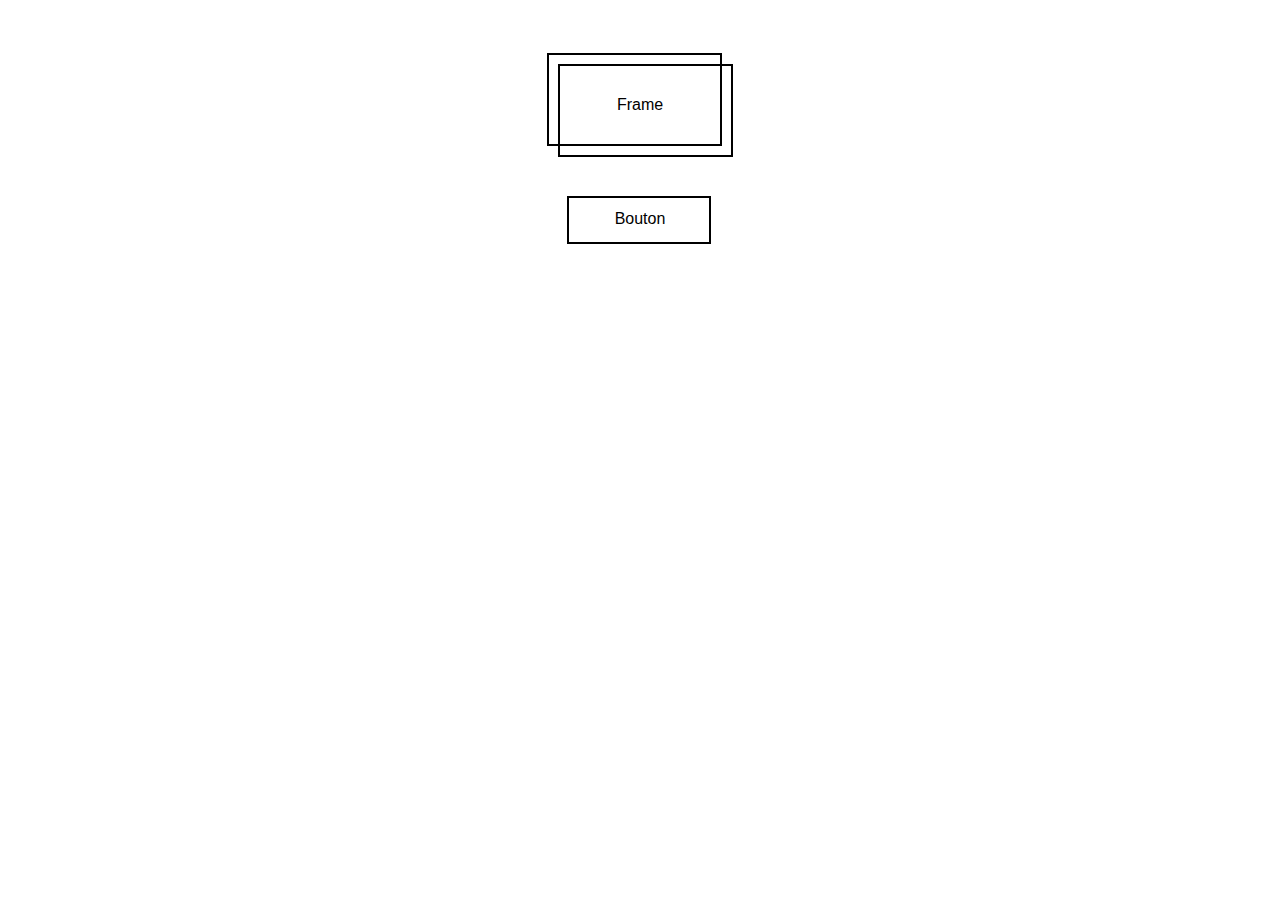
<file: frameDivided/index.html>
<!DOCTYPE html>
<html>
<head>
	<title>Frame Divided</title>
    <link rel="stylesheet" type="text/css" href="style.css"/>
    <script src="script.js"></script>
</head>
<body>

    <div style="display: flex; justify-content: center; margin-top: 4em;">
        <div class="frame">Frame</div>
    </div>

    <div style="display: flex; justify-content: center; margin-top: 3em;">
        <button class="btnFrame" onclick="changeFrameClass()">Bouton</button>
    </div>

    <div id="framePopup" class="popup centered_elem">
        <div id="frameText" class="addOverlayElementBefore">Frame popup</div>
    </div>

</body>
</html>
</file>
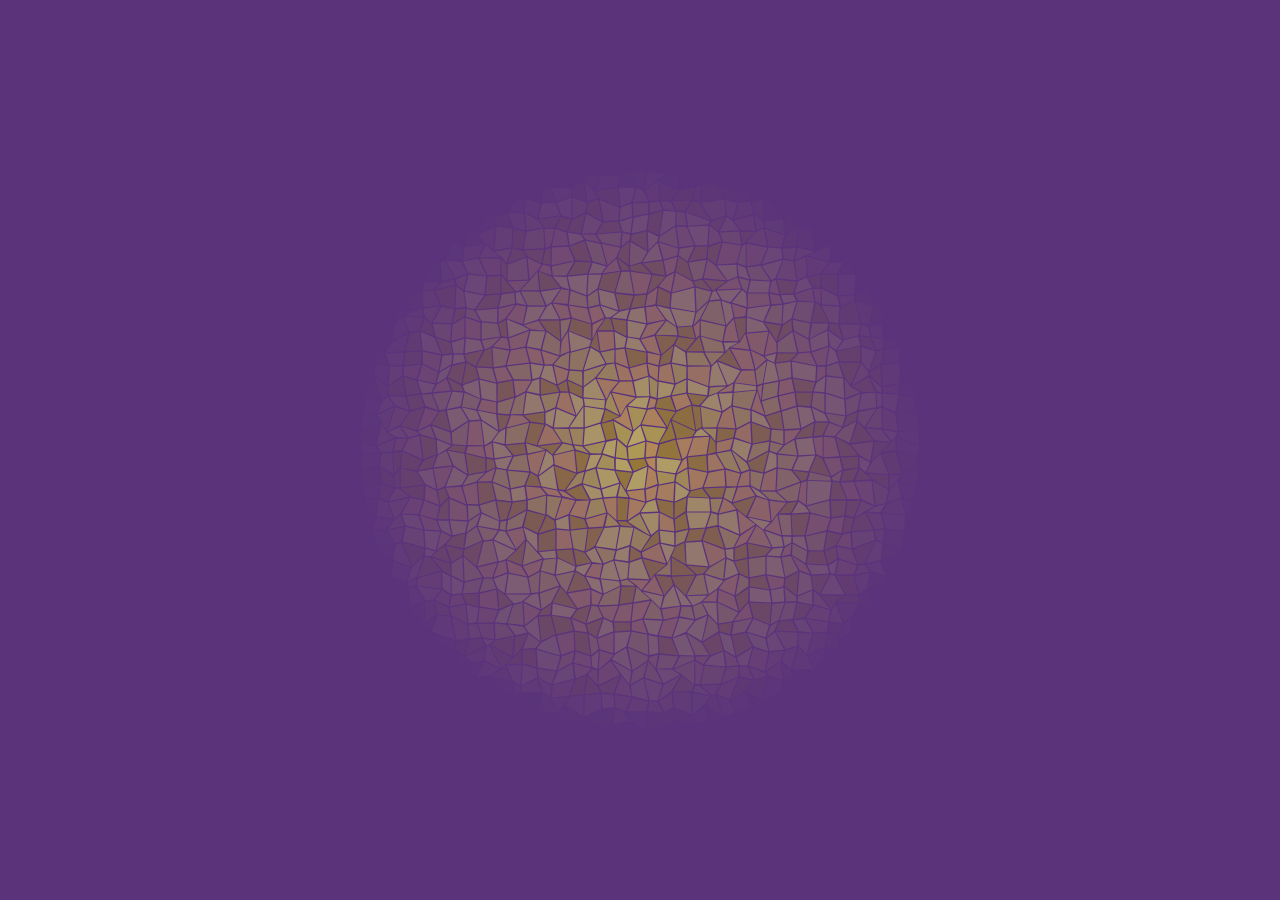
<file: mosaic/index.html>
<!DOCTYPE html>
<html>
<head>
	<title>Mosaic</title>
    <link rel="stylesheet" type="text/css" href="style.css"/>
</head>
<body>
    <br>
    <div id="mainContainer" class="container">
        <div id="circleOverlay"></div>
        <!--<div id="title" class="title">Mosaic</div>-->
    </div>
</body>

    <script src="script.js"></script>
</html>
</file>
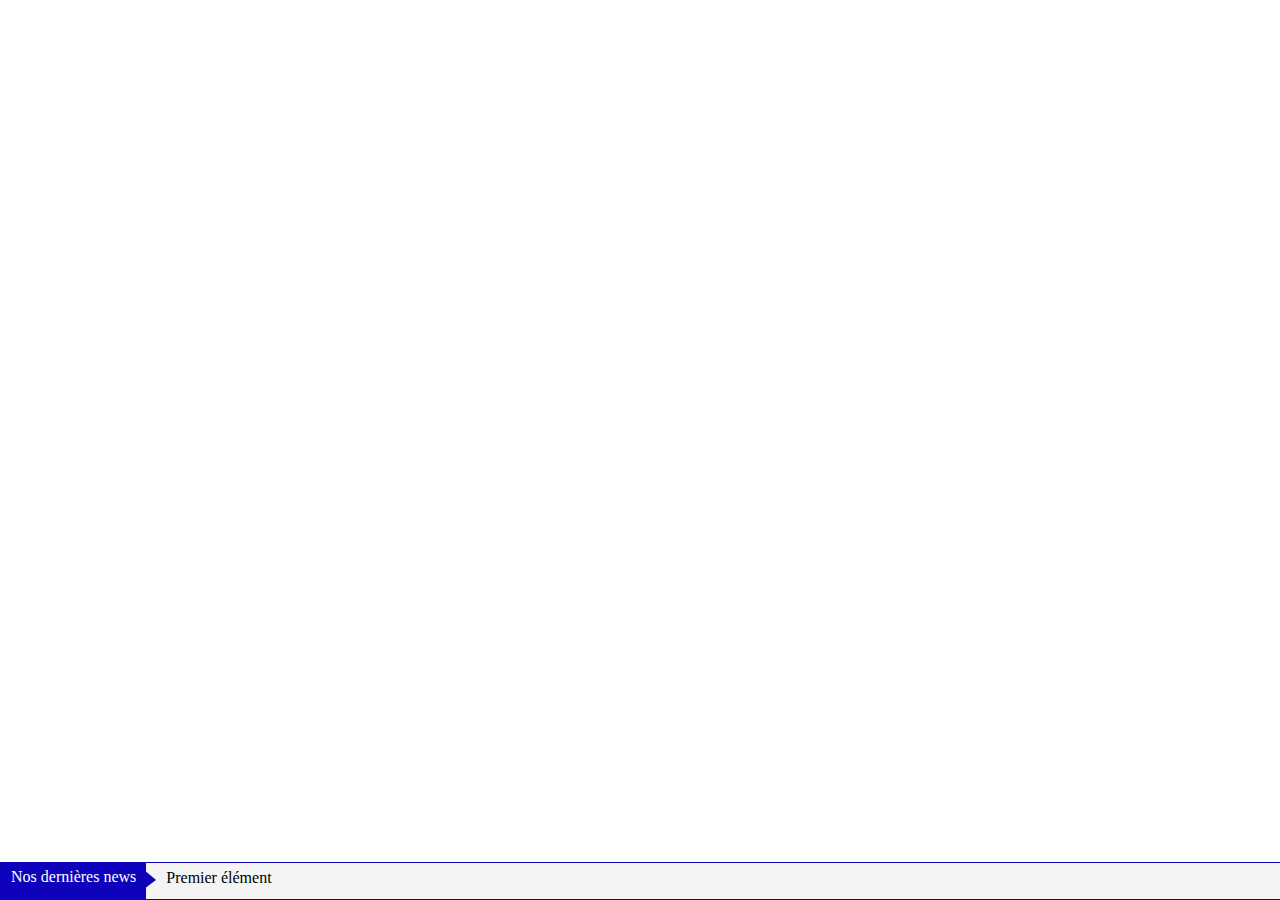
<file: news-banner/index.html>
<!DOCTYPE html>
<html>
<head>
	<title>News banner</title>
    <link rel="stylesheet" type="text/css" href="style.css"/>
</head>
<body>
    <div class="newest-posts">
        <div class="side-title">Nos dernières news</div>
        <ul id="newest-posts-list">
            <li>Premier élément</li>
            <li>Deuxième élément</li>
            <li>Et un ptit troisième</li>
        </ul>
      </div>

      <script src="script.js"></script>
</body>
</html>
</file>
<file: frameDivided/style.css>
body {
    font-family: 'Raleway', sans-serif;
}


.frame {
    background-color: var(--frame);
    padding: 2em;
    position: relative;
    outline: 2px solid black;
    outline-offset: -2px;
    width: 100px;
    height: fit-content;
    text-align: center;
}

.frame::after {
    border: 2px solid black;
    content: "";
    position: absolute;
    background: none;
    left:0;
    top:0;
    height: calc(100% + 7px);
    width: calc(100% + 7px);
    z-index: -1;
}

.frame::before {
    border: 2px solid black;
    content: "";
    position: absolute;
    background: none;
    right:0;
    bottom:0;
    height: calc(100% + 7px);
    width: calc(100% + 7px);
    z-index: -1;
}



.btnFrame {
    color: black;
    font-size: 1em;
    font-family: 'Raleway', sans-serif;
    padding: 1em 3em;
    border: none;
    background-color: transparent;
    position: relative;
}

.btnFrame::after, .btnFrame::before {
    border: 2px solid black;
    content: "";
    position: absolute;
    width: calc(100% - 6px);
    height: calc(100% - 6px);
    left: 0;
    bottom: 0;
    z-index: -1;
    transition: transform 0.3s ease;
}

.btnFrame:hover {
    cursor: pointer;
}

.btnFrame:hover::after {
    transform: translate(-5px, -5px);
}

.btnFrame:hover::before {
    transform: translate(5px, 5px);
}



.popup {
    width: 0px;
    height: 0px;
}

.popup-active {
    top: 50%;
    display: flex;
    justify-content: space-around;
    background-color: var(--frame);
    align-items: center;
    flex-direction: column;
    padding: 1em;
    width: 300px;
    height: 150px;
    transition-property: width, height;
    transition-duration: 0.25s, 0.5s;
    transition-delay:0s, 0.2s;
    transition-timing-function: ease-out, ease-in-out;
}

.popup-active::after {
    border: 2px solid black;
    content: "";
    position: absolute;
    background: transparent;
    left:0;
    top:0;
    height: calc(100% + 7px);
    width: calc(100% + 7px);
    z-index: -1;
}

.popup-active::before {
    border: 2px solid black;
    content: "";
    position: absolute;
    background: transparent;
    right:0;
    bottom:0;
    height: calc(100% + 7px);
    width: calc(100% + 7px);
    z-index: -1;
}

.centered_elem {
    position: absolute;
    left: 50%;
    -webkit-transform: translate(-50%, -50%);
    transform: translate(-50%, -50%);
}

.addOverlayElementBefore {
    opacity: 0;
    width: 0px;
    height: 0px;
}

.addOverlayElementAfter {
    opacity: 1;
    transition-property: opacity;
    transition-delay: 0.75s;
    transition-duration: 0.5s;
}
</file>
<file: mosaic/style.css>
@import url('https://fonts.googleapis.com/css2?family=DM+Serif+Display&display=swap');

body {
    display: flex;
    align-items: center;
    flex-direction: column;
    margin: 2em;
    background-color: #5A337B;
}

.title {
    font-family: 'DM Serif Display', serif;
    position: absolute;
    top: 50%;
    left: 50%;
    color: white;
    font-size: 15em;
    transform: translate(-50%, -50%);
    z-index: 100;
}

.container {
    position: absolute;
    top: 50%;
    left: 50%;
    transform: translate(-50%, -50%);
    width: 600px;
    height: 600px;
}

.point {
    background-color: #ff0000;
    border-radius: 50%;
    width: 4px;
    height: 4px;
    position: absolute;
    transform: translate(-50%, -50%);
}

.pebble {
    position: absolute;
    scale: 0;
    top: 0;
    left: 0;
}

#circleOverlay {
    position: absolute;
    top: 50%;
    left: 50%;
    transform: translate(-50%, -50%);
    width: 560px;
    height: 560px;
    z-index: 100;
    border-radius: 50%;
}
</file>
<file: news-banner/style.css>
.newest-posts{
    display: flex;
    z-index: 1000;	
    position: fixed;
    bottom: 0;
    left:0;
    width: 100%;
    overflow: hidden;
    border: 1px solid #0E02BD;
    height: 36px;
}

.newest-posts .side-title{
    background-color: #0E02BD;
    color: #fff;
    padding: 5px 10px;
    flex: 0 0 auto;
    z-index: 1000;
}
.newest-posts .side-title:after{
    content: "";
    position: absolute;
    top: 0;
    border-left: 20px solid #0E02BD;
    border-top: 17px solid transparent;
    border-bottom: 15px solid transparent;
}

#newest-posts-list{
    width: 100%;
    margin:0;
    padding: 0;
    z-index: 999;

    animation: tic-v 20s cubic-bezier(.75, -.10, .25, 1.10) infinite;
}

#newest-posts-list{
    width: 100%;
    background-color:rgb(244, 244, 244, 1);
}

#newest-posts-list:hover { 
    animation-play-state: paused; 
}

#newest-posts-list li {
    display: block;
    width: 100%;
    line-height: 30px;
    white-space: nowrap;
    padding-left: 20px;
    padding-right: 30px;
    background: none;
    border: none;
}

@keyframes tic-v {
    0%   {margin-top: 0;}
    37%  {margin-top: -30px;}
    74%  {margin-top: -60px;}
    100%  {margin-top: -90px;}
    137% {margin-top: 0;}
}
</file>
